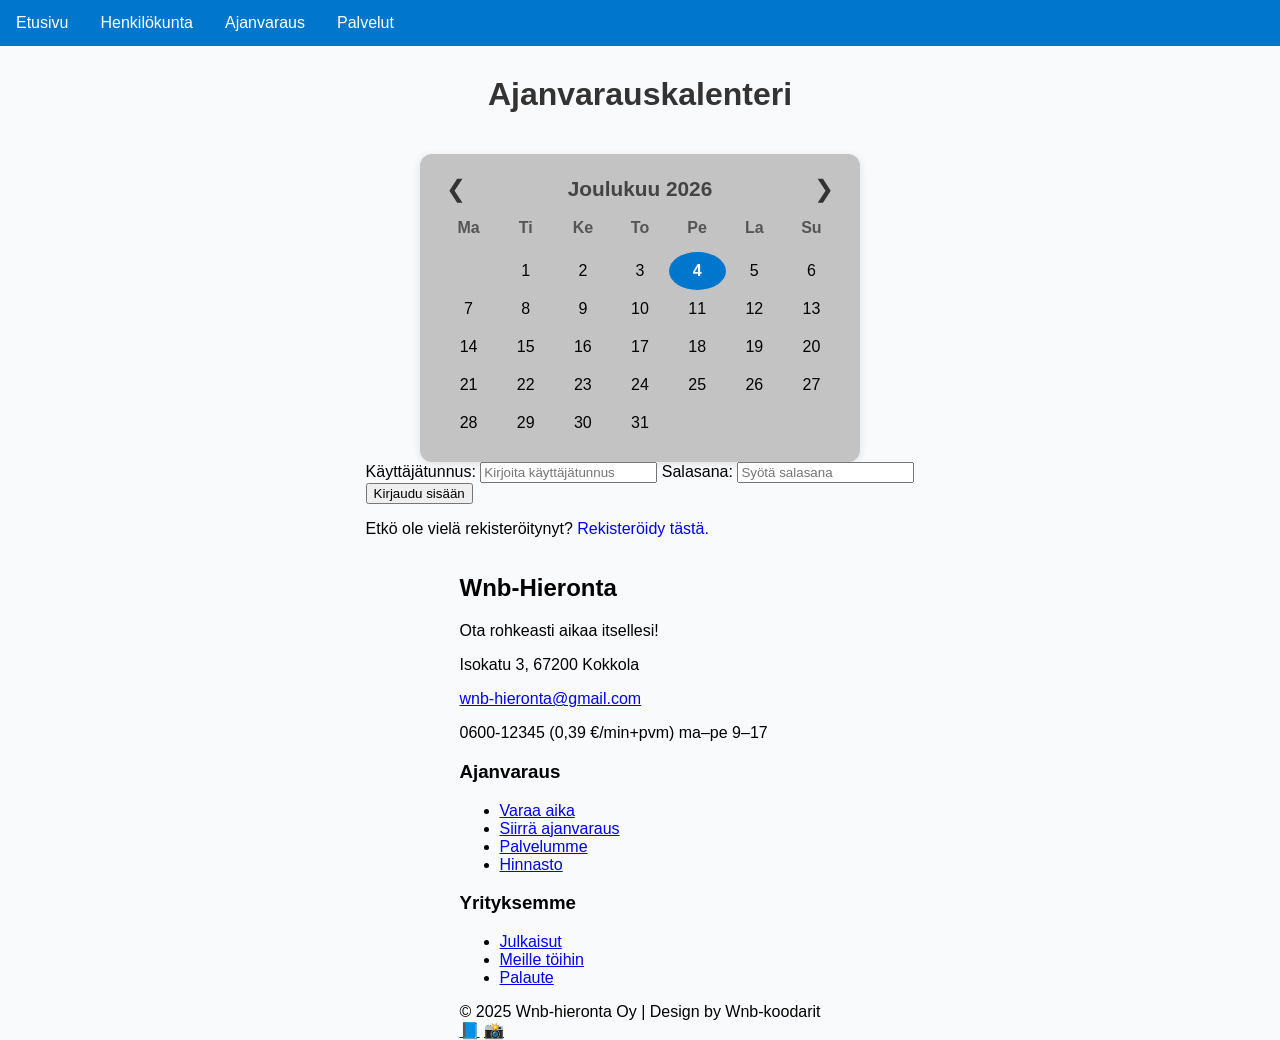
<file: index.html>
<!DOCTYPE html>
<html lang="fi">
<head>
  <meta charset="UTF-8">
  <meta name="viewport" content="width=device-width, initial-scale=1.0" />
  <link rel="stylesheet" href="index.css">
  <title>Ajanvarauskalenteri</title>
</head>

<body>

  <!--navigointi-->
  <nav>
<ul class="navbar">
  <li> <a href="etusivu.html">Etusivu</a> </li>
  <li><a href="henkilokunta.html">Henkilökunta</a></li>
  <li><a href="index.html">Ajanvaraus</a></li>
  <li> <a href="">Palvelut</a></li>
</ul>
  </nav>

  <h1>Ajanvarauskalenteri</h1>
  <div class="calendar">
    <div class="month">
      <button id="prev">&#10094;</button>
      <h2 id="month-year"></h2>
      <button id="next">&#10095;</button>
    </div>
    <div class="weekdays">
      <div>Ma</div><div>Ti</div><div>Ke</div><div>To</div><div>Pe</div><div>La</div><div>Su</div>
    </div>
    <div class="days" id="days"></div>
  </div>

  <script>
    const monthYear = document.getElementById('month-year');
    const daysContainer = document.getElementById('days');
    const prevBtn = document.getElementById('prev');
    const nextBtn = document.getElementById('next');

    let currentDate = new Date();

    function renderCalendar(date) {
      const year = date.getFullYear();
      const month = date.getMonth();

      const firstDay = new Date(year, month, 1);
      const lastDay = new Date(year, month + 1, 0);
      const firstWeekDay = (firstDay.getDay() + 6) % 7; // Ma=0, Su=6

      const monthNames = [
        "Tammikuu","Helmikuu","Maaliskuu","Huhtikuu","Toukokuu","Kesäkuu",
        "Heinäkuu","Elokuu","Syyskuu","Lokakuu","Marraskuu","Joulukuu"
      ];

      monthYear.textContent = `${monthNames[month]} ${year}`;

      daysContainer.innerHTML = "";

      for (let i = 0; i < firstWeekDay; i++) {
        daysContainer.innerHTML += `<div></div>`;
      }

      for (let day = 1; day <= lastDay.getDate(); day++) {
        const isToday = 
          day === new Date().getDate() &&
          month === new Date().getMonth() &&
          year === new Date().getFullYear();
        daysContainer.innerHTML += `<div class="${isToday ? 'today' : ''}">${day}</div>`;
      }
    }

    prevBtn.addEventListener('click', () => {
      currentDate.setMonth(currentDate.getMonth() - 1);
      renderCalendar(currentDate);
    });

    nextBtn.addEventListener('click', () => {
      currentDate.setMonth(currentDate.getMonth() + 1);
      renderCalendar(currentDate);
    });

    renderCalendar(currentDate);
  </script>

<div>
<form action="">
            <label for="first">
                Käyttäjätunnus:
            </label>
            <input type="text" id="first" name="first" 
                placeholder="Kirjoita käyttäjätunnus" required>

            <label for="password">
                Salasana:
            </label>
            <input type="password" id="password" name="password" 
                placeholder="Syötä salasana" required>

            <div class="wrap">
                <button type="submit">
                    Kirjaudu sisään
                </button>
            </div>
        </form>
        
        <p>Etkö ole vielä rekisteröitynyt?
            <a href="#" style="text-decoration: none;">
                Rekisteröidy tästä.
            </a>
        </p>
    </div>  
</div>

<footer>
    <div class="footer-container">
      <div class="footer-logo">
        <h2>Wnb-Hieronta</h2>
        <p>Ota rohkeasti aikaa itsellesi!</p>
        <p>Isokatu 3, 67200 Kokkola</p>
        <p><a href="mailto:wnb-hieronta@gmail.com">wnb-hieronta@gmail.com</a></p>
        <p>0600-12345 (0,39 €/min+pvm) ma–pe 9–17</p>
      </div>

      <div class="footer-column">
        <h3>Ajanvaraus</h3>
        <ul>
          <li><a href="index.html">Varaa aika</a></li>
          <li><a href="#">Siirrä ajanvaraus</a></li>
          <li><a href="#">Palvelumme</a></li>
          <li><a href="#">Hinnasto</a></li>
        </ul>
      </div>

      <div class="footer-column">
        <h3>Yrityksemme</h3>
        <ul>
          <li><a href="#">Julkaisut</a></li>
          <li><a href="#">Meille töihin</a></li>
          <li><a href="#">Palaute</a></li>
        </ul>
      </div>
    </div>

    <div class="footer-bottom">
      © 2025 Wnb-hieronta Oy | Design by Wnb-koodarit
      <div class="social-icons">
        <a href="#" aria-label="Facebook">📘</a>
        <a href="#" aria-label="Instagram">📸</a>
      </div>
    </div>
  </footer>

</body>
</html>
</file>
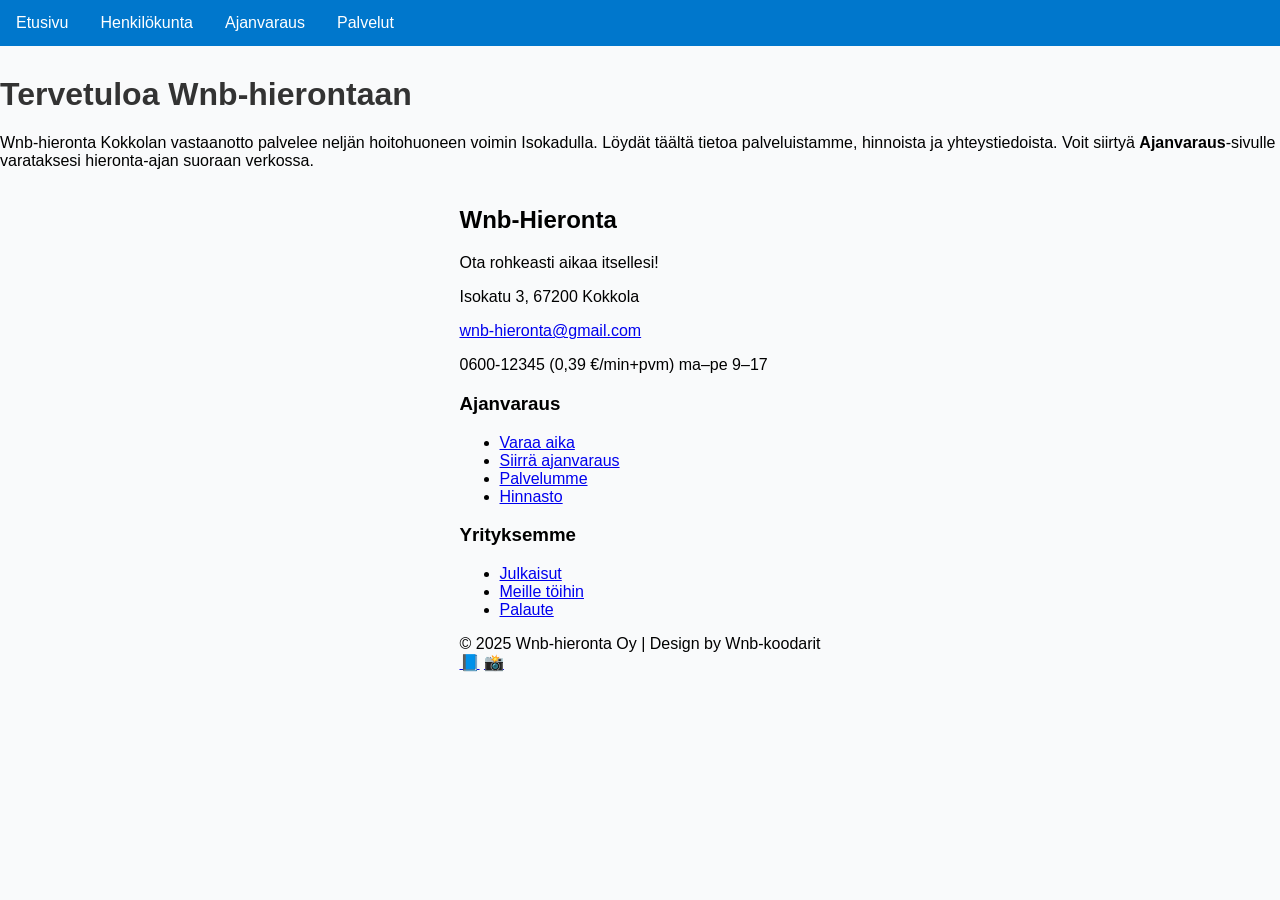
<file: etusivu.html>
<!DOCTYPE html>
<html lang="fi">
<head>
  <meta charset="UTF-8">
  <meta name="viewport" content="width=device-width, initial-scale=1.0">
  <title>Wnb-hieronta</title>
  <link rel="stylesheet" href="index.css">
</head>
<body>
   <!--navigointi-->
  <nav>
<ul class="navbar">
  <li> <a href="etusivu.html">Etusivu</a> </li>
  <li><a href="henkilokunta.html">Henkilökunta</a></li>
  <li><a href="index.html">Ajanvaraus</a></li>
  <li> <a href="">Palvelut</a></li>
</ul>
  </nav>

  <div class="info-box">
    <h1>Tervetuloa Wnb-hierontaan</h1>
    <p>
      Wnb-hieronta Kokkolan vastaanotto palvelee neljän hoitohuoneen voimin Isokadulla.  
      Löydät täältä tietoa palveluistamme, hinnoista ja yhteystiedoista.  
      Voit siirtyä <strong>Ajanvaraus</strong>-sivulle varataksesi hieronta-ajan suoraan verkossa.
    </p>
  </div>

  <footer>
    <div class="footer-container">
      <div class="footer-logo">
        <h2>Wnb-Hieronta</h2>
        <p>Ota rohkeasti aikaa itsellesi!</p>
        <p>Isokatu 3, 67200 Kokkola</p>
        <p><a href="mailto:wnb-hieronta@gmail.com">wnb-hieronta@gmail.com</a></p>
        <p>0600-12345 (0,39 €/min+pvm) ma–pe 9–17</p>
      </div>

      <div class="footer-column">
        <h3>Ajanvaraus</h3>
        <ul>
          <li><a href="index.html">Varaa aika</a></li>
          <li><a href="#">Siirrä ajanvaraus</a></li>
          <li><a href="#">Palvelumme</a></li>
          <li><a href="#">Hinnasto</a></li>
        </ul>
      </div>

      <div class="footer-column">
        <h3>Yrityksemme</h3>
        <ul>
          <li><a href="#">Julkaisut</a></li>
          <li><a href="#">Meille töihin</a></li>
          <li><a href="#">Palaute</a></li>
        </ul>
      </div>
    </div>

    <div class="footer-bottom">
      © 2025 Wnb-hieronta Oy | Design by Wnb-koodarit
      <div class="social-icons">
        <a href="#" aria-label="Facebook">📘</a>
        <a href="#" aria-label="Instagram">📸</a>
      </div>
    </div>
  </footer>
</body>
</html>
</file>
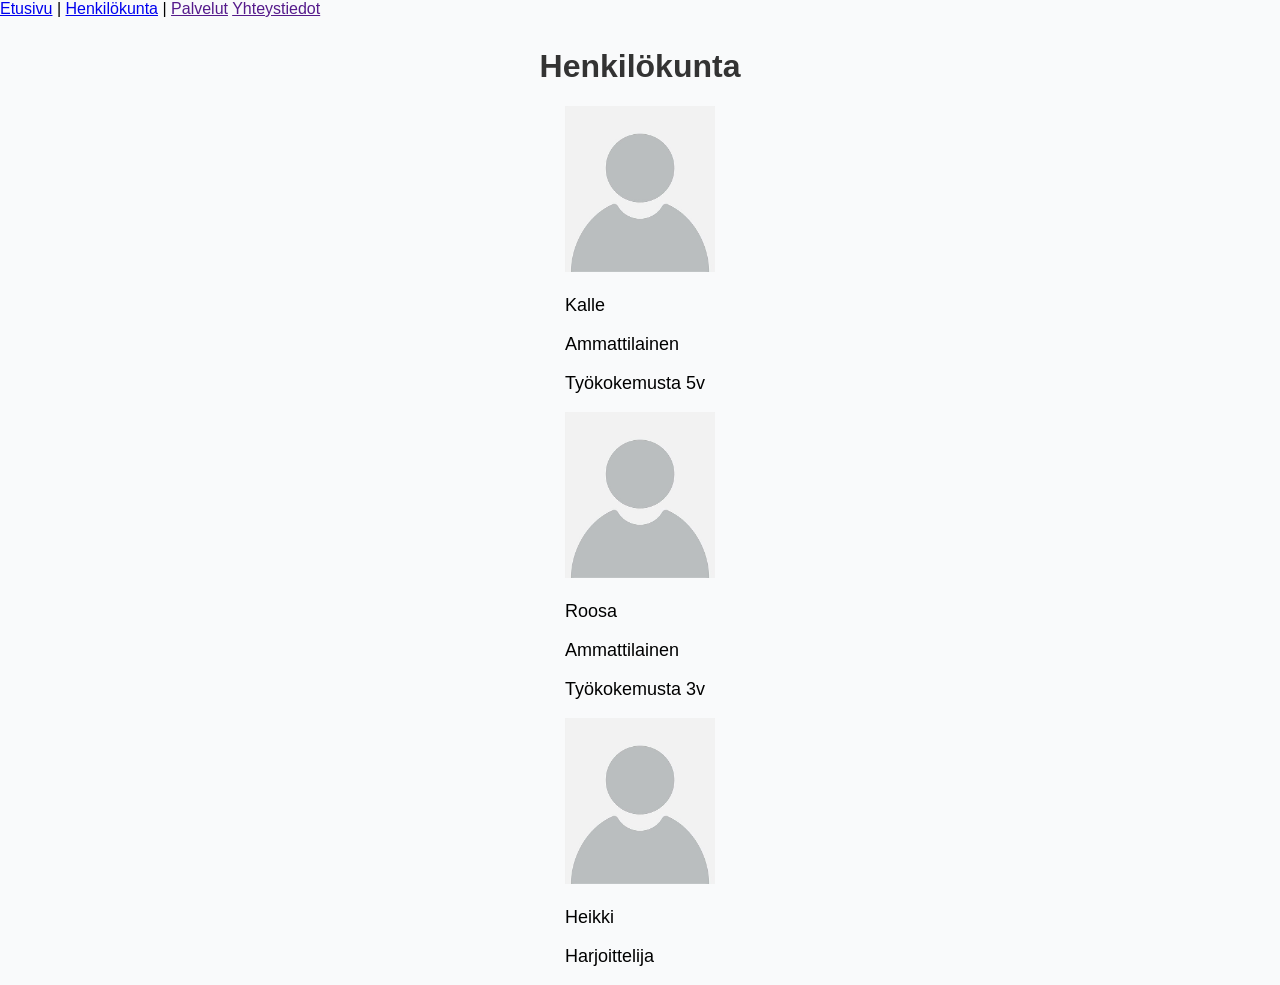
<file: Henkilokunta.html>
<!DOCTYPE html>
<html lang="fi">
<head>
  <meta charset="UTF-8">
  <meta name="viewport" content="width=device-width, initial-scale=1.0" />
  <link rel="stylesheet" href="index.css">
  <title>Ajanvarauskalenteri</title>
    <body>
    <nav>
    <a href="../index.html">Etusivu</a> |
    <a href="../henkilokunta.html">Henkilökunta</a> |
    <a href="">Palvelut</a>
    <a href="">Yhteystiedot</a>
    </nav>

    <h1>Henkilökunta</h1>
    <div class="staff">
      <img src="portrait.jpg" alt="Kalle, hieroja" width="150" height="auto">
      <p>Kalle</p>
      <p>Ammattilainen</p>
      <p>Työkokemusta 5v</p>
    </div>

    <div class="staff">
      <img src="portrait.jpg" alt="Roosa, hieroja" width="150" height="auto">
      <p>Roosa</p>
      <p>Ammattilainen</p>
      <p>Työkokemusta 3v</p>
    </div>

    <div class="staff">
      <img src="portrait.jpg" alt="Heikki, harjoittelija" width="150" height="auto">
      <p>Heikki</p>
      <p>Harjoittelija</p>
    </div>
    
    </body>
</file>
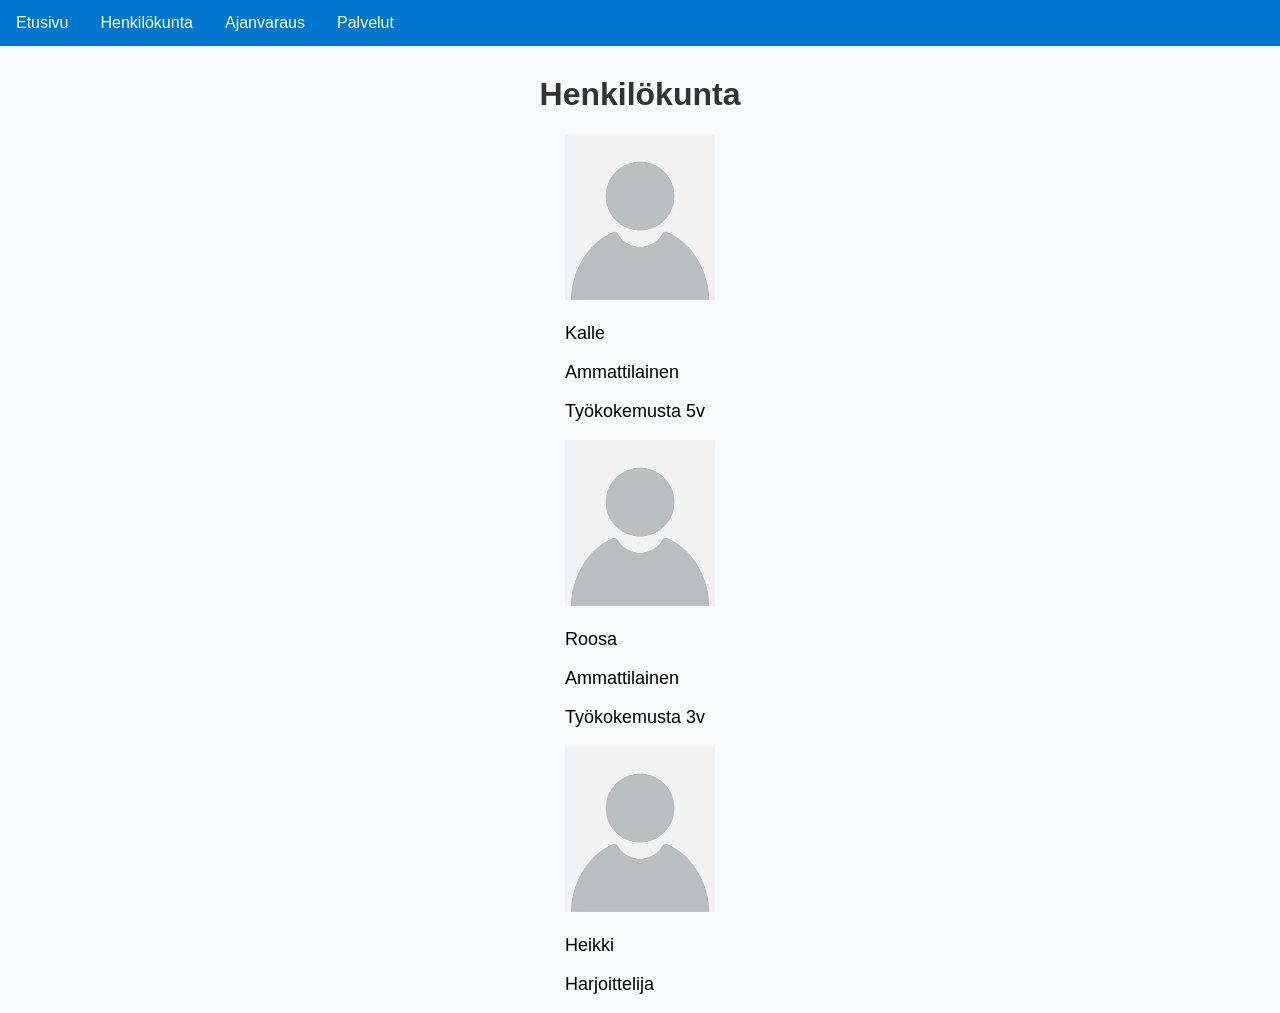
<file: henkilokunta.html>
<!DOCTYPE html>
<html lang="fi">
<head>
  <meta charset="UTF-8">
  <meta name="viewport" content="width=device-width, initial-scale=1.0" />
  <link rel="stylesheet" href="index.css">
  <title>Ajanvarauskalenteri</title>
    <body>
      <!--navigointi-->
  <nav>
<ul class="navbar">
  <li> <a href="etusivu.html">Etusivu</a> </li>
  <li><a href="henkilokunta.html">Henkilökunta</a></li>
  <li><a href="index.html">Ajanvaraus</a></li>
  <li> <a href="">Palvelut</a></li>
</ul>
  </nav>

    <h1>Henkilökunta</h1>
    <div class="staff">
      <img src="portrait.jpg" alt="Kalle, hieroja" width="150" height="auto">
      <p>Kalle</p>
      <p>Ammattilainen</p>
      <p>Työkokemusta 5v</p>
    </div>

    <div class="staff">
      <img src="portrait.jpg" alt="Roosa, hieroja" width="150" height="auto">
      <p>Roosa</p>
      <p>Ammattilainen</p>
      <p>Työkokemusta 3v</p>
    </div>

    <div class="staff">
      <img src="portrait.jpg" alt="Heikki, harjoittelija" width="150" height="auto">
      <p>Heikki</p>
      <p>Harjoittelija</p>
    </div>
    
    </body>
</file>
<file: index.css>
body {
      font-family: Arial, sans-serif;
      background-color: #f9fafb;
      margin: 0;
      padding: 0;
      display: flex;
      flex-direction: column;
      align-items: center;
      min-height: 100vh;
    }

    /*navigointibar*/
    nav{
      width: 100%
    }

ul.navbar{
  list-style-type: none;
  margin: 0;
  padding: 0;
  background-color: #0077cc;
  display: flex;
}

ul.navbar li a{
  display: block;
  color: white;
  padding: 14px 16px;
  text-decoration: none;
}

ul.navbar li a:hover {
  background-color: #005c9d;
}


    h1 {
      margin-top: 30px;
      color: #333;
    }

    .calendar {
      width: 90%;
      max-width: 400px;
      background: rgb(196, 195, 195);
      border-radius: 12px;
      box-shadow: 0 2px 8px rgba(0,0,0,0.1);
      padding: 20px;
      margin-top: 20px;
    }

    .month {
      display: flex;
      justify-content: space-between;
      align-items: center;
    }

    .month button {
      background: none;
      border: none;
      font-size: 1.5rem;
      cursor: pointer;
      color: #333;
    }

    .month button:hover {
      color: #0077cc;
    }

    .month h2 {
      margin: 0;
      font-size: 1.3rem;
      color: #444;
    }

    .weekdays, .days {
      display: grid;
      grid-template-columns: repeat(7, 1fr);
      text-align: center;
      margin-top: 10px;
    }

    .weekdays div {
      font-weight: bold;
      padding: 5px 0;
      color: #555;
    }

    .days div {
      padding: 10px;
      border-radius: 50%;
      cursor: pointer;
    }

    .days div:hover {
      background-color: #e0f2fe;
    }

    .today {
      background-color: #0077cc;
      color: white;
      font-weight: bold;
    }

    .staff {
      font-family: Arial, Helvetica, sans-serif;
      font-size: large;
    }
</file>
